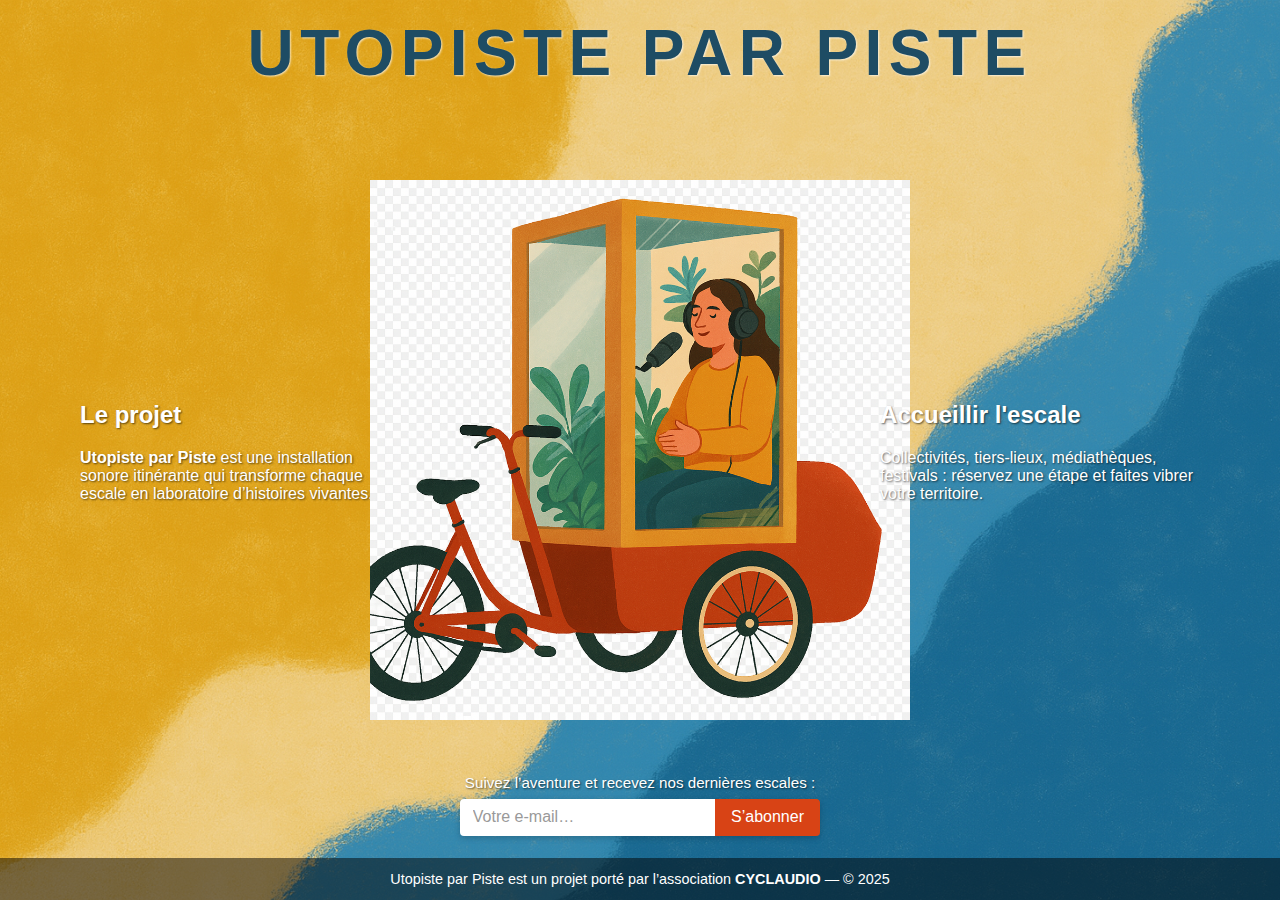
<file: index.html>
<!DOCTYPE html>
<html lang="fr">
<head>
  <meta charset="UTF-8"/>
  <meta name="viewport" content="width=device-width, initial-scale=1"/>
  <title>Utopiste par Piste</title>
  <style>
    /* GLOBAL */
    html, body {
      margin: 0; padding: 0;
      width: 100vw; height: 100vh;
      overflow: hidden;
      font-family: Arial, sans-serif;
      color: #1e4c64;
    }
    body {
      background: url('fond.png') no-repeat center center fixed;
      background-size: cover;
    }

    /* HEADER */
    header {
      position: absolute;
      top: 1rem;
      width: 100%;
      text-align: center;
      z-index: 10;
    }
    header h1 {
      margin: 0;
      /* Taille responsive et limitée */
      font-size: clamp(2rem, 8vw, 4rem);
      text-transform: uppercase;
      letter-spacing: .1em;
      text-shadow: 1px 1px 2px rgba(255,255,255,0.7);
    }

    /* VÉLO + SECTIONS */
    .container {
      position: relative;
      width: 100%; height: 100%;
    }
    .container img {
      position: absolute;
      top: 50%; left: 50%;
      transform: translate(-50%, -50%);
      max-width: 60vw; max-height: 60vh;
    }
    .text-block {
      position: absolute; top: 50%;
      width: 25vw; transform: translateY(-50%);
      padding: 1rem;
      background: transparent;
      box-shadow: none;
      color: #fff;
      text-shadow: 1px 1px 2px rgba(0,0,0,0.6);
    }
    .left  { left: 5vw; }
    .right { right: 5vw; }

    /* NEWSLETTER MAISON */
    .newsletter-block {
      position: absolute;
      bottom: 4rem; left: 50%;
      transform: translateX(-50%);
      width: 80vw; max-width: 360px;
      text-align: center;
    }
    .newsletter-block p {
      margin: 0 0 .5rem;
      font-size: .95rem;
      color: #fff;
      text-shadow: 1px 1px 2px rgba(0,0,0,0.6);
    }
    #substack-form {
      display: flex;
      width: 100%;
      border-radius: 4px;
      overflow: hidden;
      box-shadow: 0 2px 6px rgba(0,0,0,0.2);
    }
    #substack-email {
      flex: 1;
      padding: .6rem .8rem;
      border: none;
      font-size: 1rem;
    }
    #substack-email::placeholder {
      color: #999;
    }
    #substack-form button {
      padding: .6rem 1rem;
      background: #D84315;
      color: #fff;
      border: none;
      cursor: pointer;
      font-size: 1rem;
    }
    #substack-form button:hover {
      background: #b53912;
    }

    /* FOOTER */
    footer {
      position: absolute;
      bottom: 0;
      width: 100%;
      padding: .8rem 0;
      background: rgba(0,0,0,0.5);
      color: #fff;
      text-align: center;
      font-size: .9rem;
    }

    /* MOBILE */
    @media (max-width: 800px) {
      .container img {
        max-width: 80vw; max-height: 50vh;
      }
      .text-block {
        display: none;
      }
      .newsletter-block {
        bottom: 2rem;
        width: 90vw;
      }
    }
  </style>
</head>
<body>
  <header>
    <h1>Utopiste par Piste</h1>
  </header>

  <div class="container">
    <div class="text-block left">
      <h2>Le projet</h2>
      <p><strong>Utopiste par Piste</strong> est une installation sonore itinérante qui transforme chaque escale en laboratoire d’histoires vivantes.</p>
    </div>

    <img src="bike.png" alt="Triporteur audio">

    <div class="text-block right">
      <h2>Accueillir l'escale</h2>
      <p>Collectivités, tiers-lieux, médiathèques, festivals : réservez une étape et faites vibrer votre territoire.</p>
    </div>
  </div>

  <!-- Formulaire maison -->
  <div class="newsletter-block">
    <p>Suivez l’aventure et recevez nos dernières escales :</p>
    <form id="substack-form">
      <input
        type="email"
        id="substack-email"
        placeholder="Votre e-mail…"
        required>
      <button type="submit">S’abonner</button>
    </form>
  </div>

  <script>
    document.getElementById("substack-form")
      .addEventListener("submit", function(e) {
        e.preventDefault();
        var email = encodeURIComponent(
          document.getElementById("substack-email").value
        );
        window.open(
          "https://cyclaudio.substack.com/?email=" + email,
          "_blank"
        );
      });
  </script>

  <footer>
    Utopiste par Piste est un projet porté par l’association <strong>CYCLAUDIO</strong> — © 2025
  </footer>
</body>
</html>
</file>
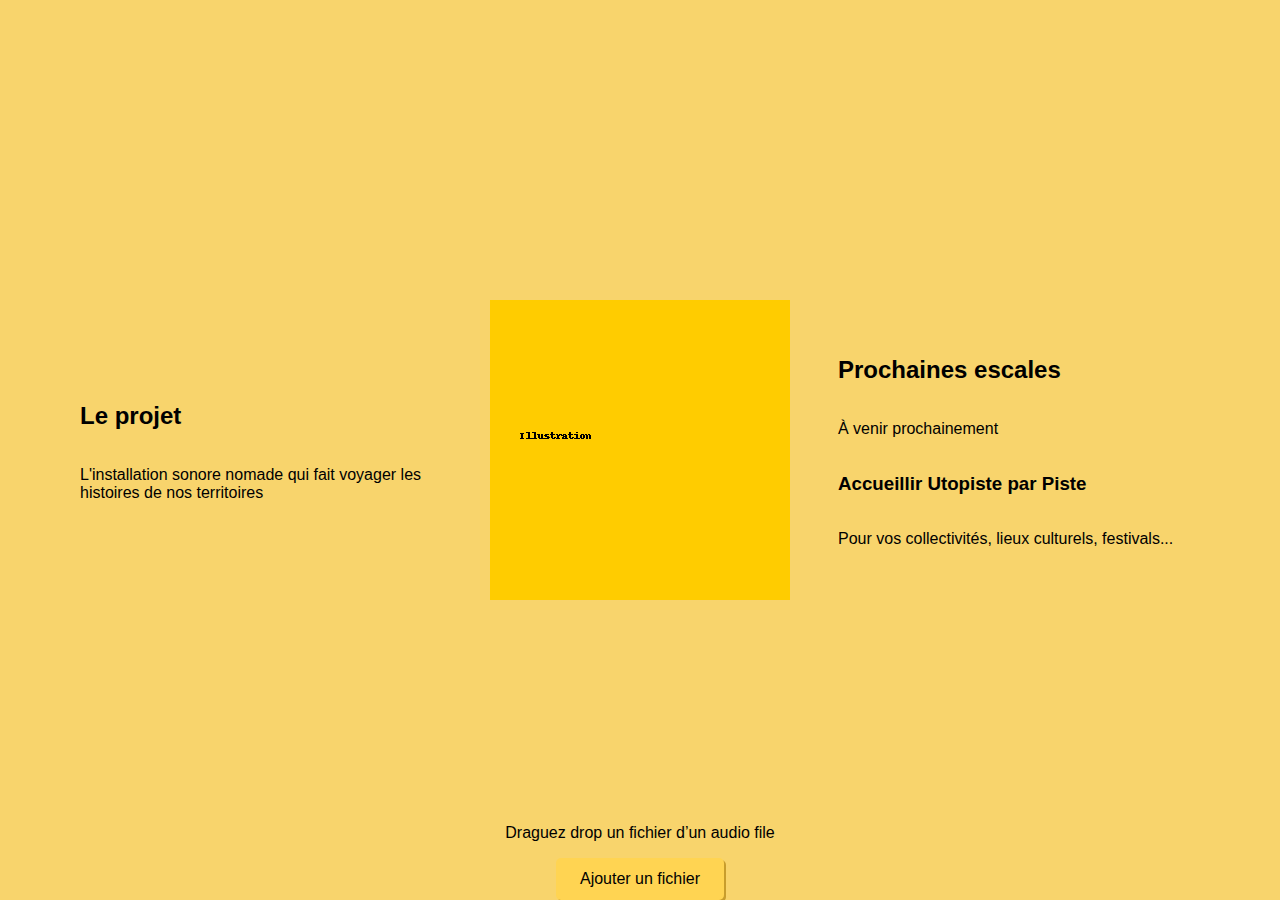
<file: Utopiste par Piste/index.html>
<!DOCTYPE html>
<html lang="fr">
<head>
  <meta charset="UTF-8">
  <meta name="viewport" content="width=device-width, initial-scale=1.0">
  <title>Utopiste par Piste</title>
  <link rel="stylesheet" href="style.css">
</head>
<body>
  <div class="container">
    <div class="content">
      <div class="section left">
        <h2>Le projet</h2>
        <p>L'installation sonore nomade qui fait voyager les histoires de nos territoires</p>
      </div>
      <div class="center">
        <img src="illustration.png" alt="Triporteur audio" class="illustration">
      </div>
      <div class="section right">
        <h2>Prochaines escales</h2>
        <p>À venir prochainement</p>
        <h3>Accueillir Utopiste par Piste</h3>
        <p>Pour vos collectivités, lieux culturels, festivals...</p>
      </div>
    </div>
    <div class="upload">
      <p>Draguez drop un fichier d’un audio file</p>
      <button>Ajouter un fichier</button>
    </div>
  </div>
</body>
</html>
</file>
<file: Utopiste par Piste/style.css>
html, body {
  margin: 0;
  padding: 0;
  overflow: hidden;
  height: 100vh;
  font-family: Arial, sans-serif;
  background-color: #f8d46c;
}
.container {
  display: flex;
  flex-direction: column;
  justify-content: center;
  align-items: center;
  width: 100vw;
  height: 100vh;
  position: relative;
  background: linear-gradient(to right, #f8d46c 0%, #f8d46c 100%);
}
.content {
  position: absolute;
  top: 50%;
  left: 50%;
  transform: translate(-50%, -50%);
  display: grid;
  grid-template-columns: 1fr auto 1fr;
  gap: 2rem;
  max-width: 1200px;
  width: 90%;
  height: 90%;
}
.section {
  display: flex;
  flex-direction: column;
  justify-content: center;
  padding: 1rem;
}
.center {
  display: flex;
  justify-content: center;
  align-items: center;
}
.illustration {
  max-height: 100%;
  max-width: 100%;
}
.upload {
  margin-top: auto;
  text-align: center;
}
.upload button {
  background-color: #ffd452;
  border: none;
  padding: 0.75rem 1.5rem;
  font-size: 1rem;
  cursor: pointer;
  border-radius: 5px;
  box-shadow: 2px 2px 0px #c89d2c;
}
</file>
